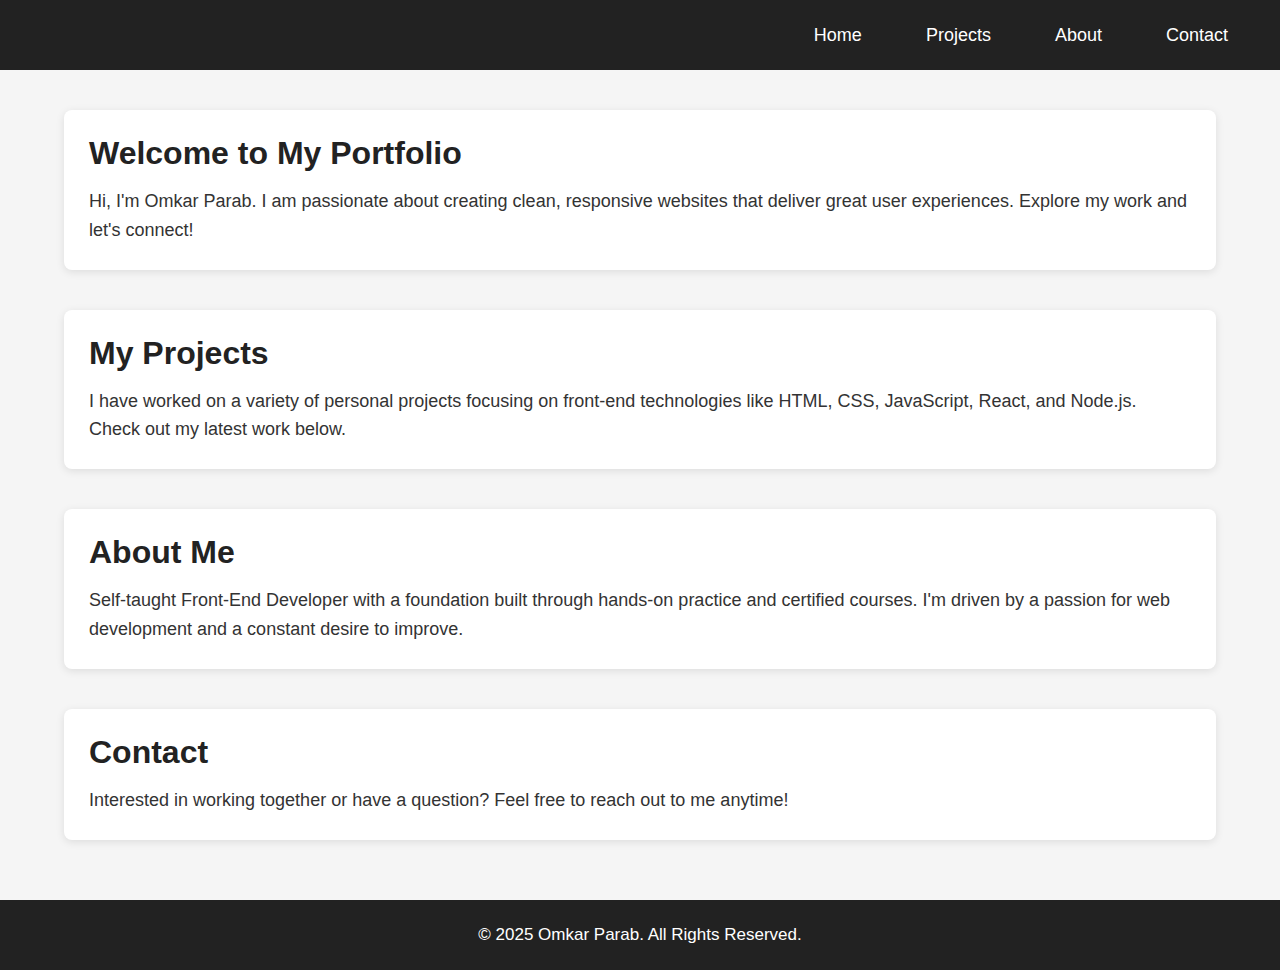
<file: index.html>
<!DOCTYPE html>
<html lang="en">
<head>
  <meta charset="UTF-8">
  <meta name="viewport" content="width=device-width, initial-scale=1">
  <title>Omkar Parab | Portfolio</title>
  <link rel="stylesheet" href="style.css">
</head>
<body>
  <nav>
    <div class="menu-toggle" id="menu-toggle">&#9776;</div> <!-- Hamburger Icon -->
    <ul id="nav-links">
      <li><a href="#">Home</a></li>
      <li><a href="#">Projects</a></li>
      <li><a href="#">About</a></li>
      <li><a href="#">Contact</a></li>
    </ul>
  </nav>
  <main>
    <section>
      <h1>Welcome to My Portfolio</h1>
      <p>
        Hi, I'm Omkar Parab. I am passionate about creating clean, responsive websites that deliver great user experiences. Explore my work and let's connect!
      </p>
    </section>
    <section>
      <h1>My Projects</h1>
      <p>
        I have worked on a variety of personal projects focusing on front-end technologies like HTML, CSS, JavaScript, React, and Node.js. Check out my latest work below.
      </p>
    </section>
    <section>
      <h1>About Me</h1>
      <p>
        Self-taught Front-End Developer with a foundation built through hands-on practice and certified courses. I'm driven by a passion for web development and a constant desire to improve.
      </p>
    </section>
    <section>
      <h1>Contact</h1>
      <p>
        Interested in working together or have a question? Feel free to reach out to me anytime!
      </p>
    </section>
  </main>
  <footer>
    © 2025 Omkar Parab. All Rights Reserved.
  </footer>
  
  <script src="script.js"></script>
</body>
</html>
</file>
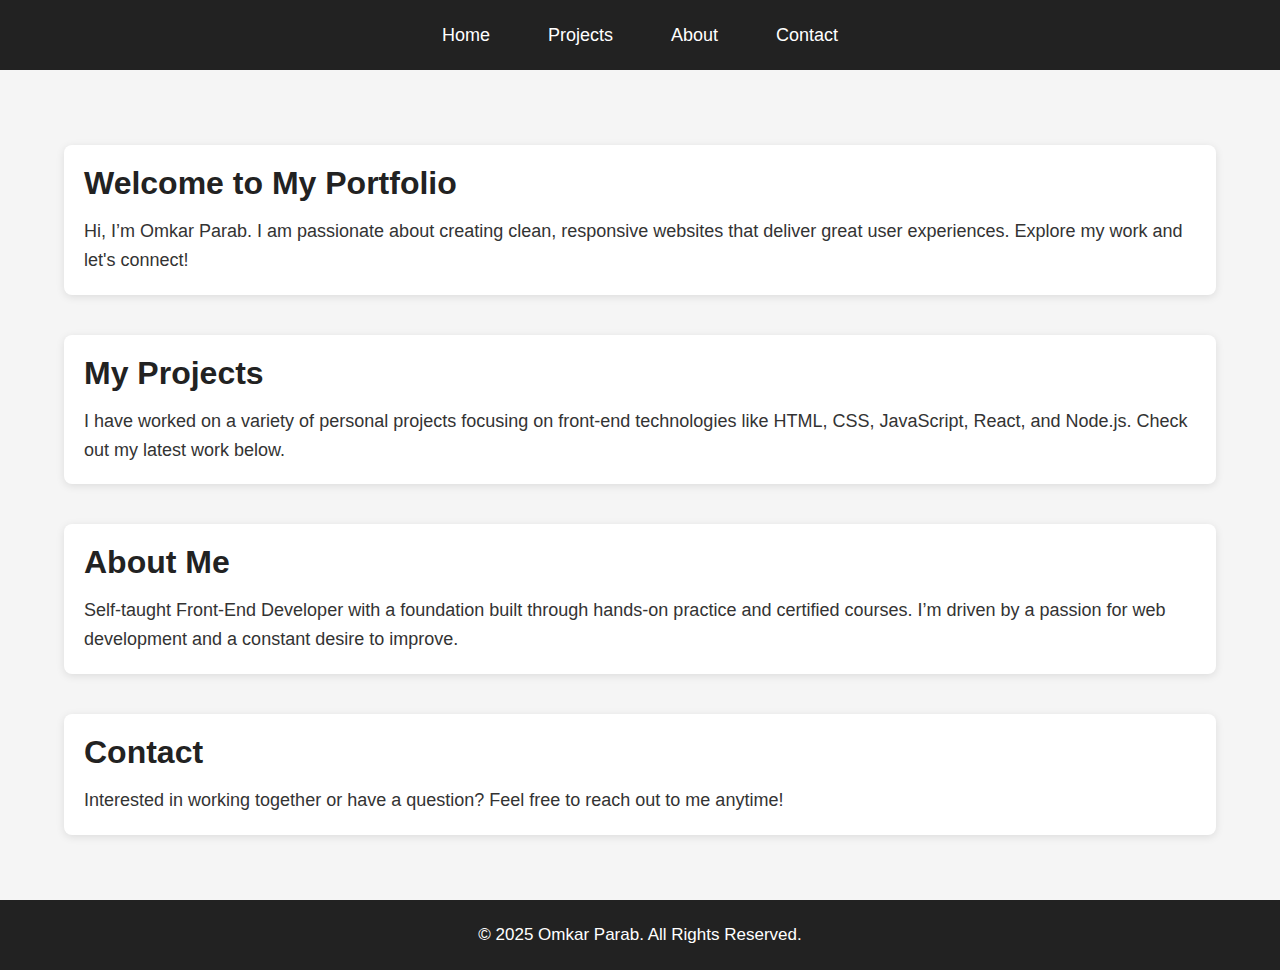
<file: My personal portfolio website project/index.html>
<!DOCTYPE html>
<html lang="en">
<head>
  <meta charset="UTF-8">
  <meta name="viewport" content="width=device-width, initial-scale=1">
  <title>Omkar Parab | Portfolio</title>
  <link rel="stylesheet" href="style.css">
</head>
<body>

  <nav>
    <ul>
      <li><a href="#">Home</a></li>
      <li><a href="#">Projects</a></li>
      <li><a href="#">About</a></li>
      <li><a href="#">Contact</a></li>
    </ul>
  </nav>

  <main>
    <section>
      <h1>Welcome to My Portfolio</h1>
      <p>
        Hi, I’m Omkar Parab. I am passionate about creating clean, responsive websites that deliver great user experiences. Explore my work and let's connect!
      </p>
    </section>

    <section>
      <h1>My Projects</h1>
      <p>
        I have worked on a variety of personal projects focusing on front-end technologies like HTML, CSS, JavaScript, React, and Node.js. Check out my latest work below.
      </p>
    </section>

    <section>
      <h1>About Me</h1>
      <p>
        Self-taught Front-End Developer with a foundation built through hands-on practice and certified courses. I’m driven by a passion for web development and a constant desire to improve.
      </p>
    </section>

    <section>
      <h1>Contact</h1>
      <p>
        Interested in working together or have a question? Feel free to reach out to me anytime!
      </p>
    </section>
  </main>

  <footer>
    © 2025 Omkar Parab. All Rights Reserved.
  </footer>

</body>
</html>
</file>
<file: style.css>
/* Reset and Global Styles */
* {
  margin: 0;
  padding: 0;
  box-sizing: border-box;
  font-family: 'Poppins', 'Segoe UI', sans-serif;
}
:root {
  --bg-color: #f5f5f5;
  --white-color: #ffffff;
  --text-color: #333333;
  --heading-color: #222222;
  --link-color: #cccccc;
  --link-hover-color: #ffffff;
  --border-color: #dddddd;
}
/* Body */
body {
  background: var(--bg-color);
  color: var(--text-color);
  overflow-x: hidden; /* Prevent horizontal scroll when menu opens */
}
/* Navbar */
nav {
  width: 100%;
  height: 70px;
  background: var(--heading-color);
  position: fixed;
  top: 0;
  left: 0;
  z-index: 999;
  display: flex;
  align-items: center;
  justify-content: flex-end; /* Changed to flex-end to position menu toggle correctly */
  padding: 0 20px;
}
/* Hamburger Icon */
.menu-toggle {
  display: none;
  font-size: 28px;
  color: var(--white-color);
  cursor: pointer;
  position: absolute;
  left: 20px; /* Position on the left */
  z-index: 1000;
}
/* Nav Links */
#nav-links {
  display: flex;
  justify-content: center;
  align-items: center;
  list-style: none;
  height: 100%;
  transition: all 0.3s ease;
}
#nav-links li {
  font-size: 18px;
  margin: 0 15px;
  cursor: pointer;
  transition: all 0.3s ease-in-out;
}
#nav-links li a {
  text-decoration: none;
  color: var(--white-color);
  transition: color 0.3s ease, background 0.3s ease;
  padding: 8px 17px;
  border-radius: 5px;
}
#nav-links li a:hover {
  color: var(--link-hover-color);
  background: rgba(255, 255, 255, 0.1);
  border: 1px solid var(--border-color);
}
/* Main Section */
main {
  width: 100%;
  min-height: 100vh;
  padding-top: 90px; /* Increased space for fixed navbar */
  display: flex;
  flex-direction: column;
  align-items: center;
  justify-content: flex-start;
  padding-bottom: 20px;
}
/* Section Cards */
section {
  width: 90%;
  max-width: 1200px;
  margin: 20px auto;
  padding: 25px;
  background: var(--white-color);
  border-radius: 8px;
  box-shadow: 0 2px 8px rgba(0,0,0,0.1);
  transition: transform 0.3s ease, box-shadow 0.3s ease;
}
section:hover {
  transform: translateY(-5px);
  box-shadow: 0 8px 20px rgba(0,0,0,0.15);
}
section h1 {
  font-size: 32px;
  font-weight: 700;
  margin-bottom: 15px;
  color: var(--heading-color);
}
section p {
  font-size: 18px;
  line-height: 1.6;
  color: var(--text-color);
}
/* Footer */
footer {
  width: 100%;
  height: 70px;
  background: var(--heading-color);
  color: var(--white-color);
  display: flex;
  justify-content: center;
  align-items: center;
  font-size: 17px;
}
/* Responsive Media Queries */
@media (max-width: 1024px) {
  section h1 {
    font-size: 28px;
  }
  section p {
    font-size: 17px;
  }
}
@media (max-width: 768px) {
  .menu-toggle {
    display: block;
  }
  #nav-links {
    position: fixed;
    top: 70px;
    left: -100%;
    width: 100%;
    height: auto;
    background: var(--heading-color);
    flex-direction: column;
    padding: 20px 0;
    box-shadow: 0 5px 10px rgba(0,0,0,0.2);
  }
  #nav-links.active {
    left: 0;
  }
  #nav-links li {
    margin: 15px 0;
    width: 100%;
    text-align: center;
  }
  #nav-links li a {
    display: block;
    padding: 10px 0;
    width: 80%;
    margin: 0 auto;
  }
  #nav-links li a:hover {
    background: rgba(255, 255, 255, 0.1);
    border: none;
  }
  section {
    padding: 20px;
  }
  section h1 {
    font-size: 24px;
  }
  section p {
    font-size: 16px;
  }
}
@media (max-width: 480px) {
  section {
    padding: 15px;
    margin: 15px auto;
  }
  section h1 {
    font-size: 22px;
  }
  section p {
    font-size: 15px;
  }
  footer {
    font-size: 15px;
    text-align: center;
    padding: 10px;
    height: auto;
  }
}
</file>
<file: My personal portfolio website project/style.css>
/* Reset and Global Styles */
* {
    margin: 0;
    padding: 0;
    box-sizing: border-box;
    font-family: 'Poppins', 'Segoe UI', sans-serif;
  }
  
  :root {
    --bg-color: #f5f5f5;
    --white-color: #ffffff;
    --text-color: #333333;
    --heading-color: #222222;
    --link-color: #555555;
    --link-hover-color: #000000;
    --border-color: #dddddd;
  }
  
  /* Body */
  body {
    background: var(--bg-color);
    color: var(--text-color);
  }
  
  /* Navbar */
  nav {
    width: 100%;
    height: 70px;
    background: var(--heading-color);
    position: fixed;
    top: 0;
    left: 0;
    z-index: 999;
  }
  
  nav ul {
    display: flex;
    justify-content: space-evenly;
    align-items: center;
    list-style: none;
    height: 100%;
    width: 40%;
    margin: auto;
  }
  
  ul li {
    font-size: 18px;
    cursor: pointer;
    transition: all 0.3s ease-in-out;
  }
  
  ul li a {
    text-decoration: none;
    color: var(--white-color);
    transition: color 0.3s ease, background 0.3s ease;
  }
  
  ul li a:hover {
    color: var(--link-color);
    background: var(--link-hover-color);
    padding: 8px 17px;
    border: 1px solid var(--border-color);
    border-radius: 5px;
  }
  
  /* Main Section */
  main {
    width: 100%;
    min-height: 100vh;
    padding-top: 80px; /* Space for fixed navbar */
    display: flex;
    flex-direction: column;
    align-items: center;
    justify-content: center;
  }
  
  /* Section Cards */
  section {
    width: 90%;
    max-width: 1200px;
    margin: 20px auto;
    padding: 20px;
    background: var(--white-color);
    border-radius: 8px;
    box-shadow: 0 2px 8px rgba(0,0,0,0.1);
    transition: transform 0.3s ease, box-shadow 0.3s ease;
  }
  
  section:hover {
    transform: translateY(-5px);
    box-shadow: 0 8px 20px rgba(0,0,0,0.15);
  }
  
  section h1 {
    font-size: 32px;
    font-weight: 700;
    margin-bottom: 15px;
    color: var(--heading-color);
  }
  
  section p {
    font-size: 18px;
    line-height: 1.6;
    color: var(--text-color);
  }
  
  /* Footer */
  footer {
    width: 100%;
    height: 70px;
    background: var(--heading-color);
    color: var(--white-color);
    display: flex;
    justify-content: center;
    align-items: center;
    font-size: 17px;
  }
  
  /* Responsive Media Queries */
  @media (max-width: 1024px) {
    nav ul {
      width: 60%;
    }
  
    section h1 {
      font-size: 28px;
    }
  
    section p {
      font-size: 17px;
    }
  }
  
  @media (max-width: 768px) {
    nav ul {
      width: 80%;
    }
  
    ul li {
      font-size: 16px;
    }
  
    section h1 {
      font-size: 24px;
    }
  
    section p {
      font-size: 16px;
    }
  }
  
  @media (max-width: 480px) {
    nav ul {
      flex-direction: column;
      background: var(--heading-color);
      height: auto;
      padding: 10px 0;
    }
  
    nav ul li {
      padding: 10px 0;
      width: 100%;
      text-align: center;
    }
  
    main {
      padding-top: 100px;
    }
  
    section {
      padding: 15px;
    }
  
    section h1 {
      font-size: 22px;
    }
  
    section p {
      font-size: 15px;
    }
  
    footer {
      font-size: 15px;
      text-align: center;
      padding: 10px;
    }
  }
</file>
